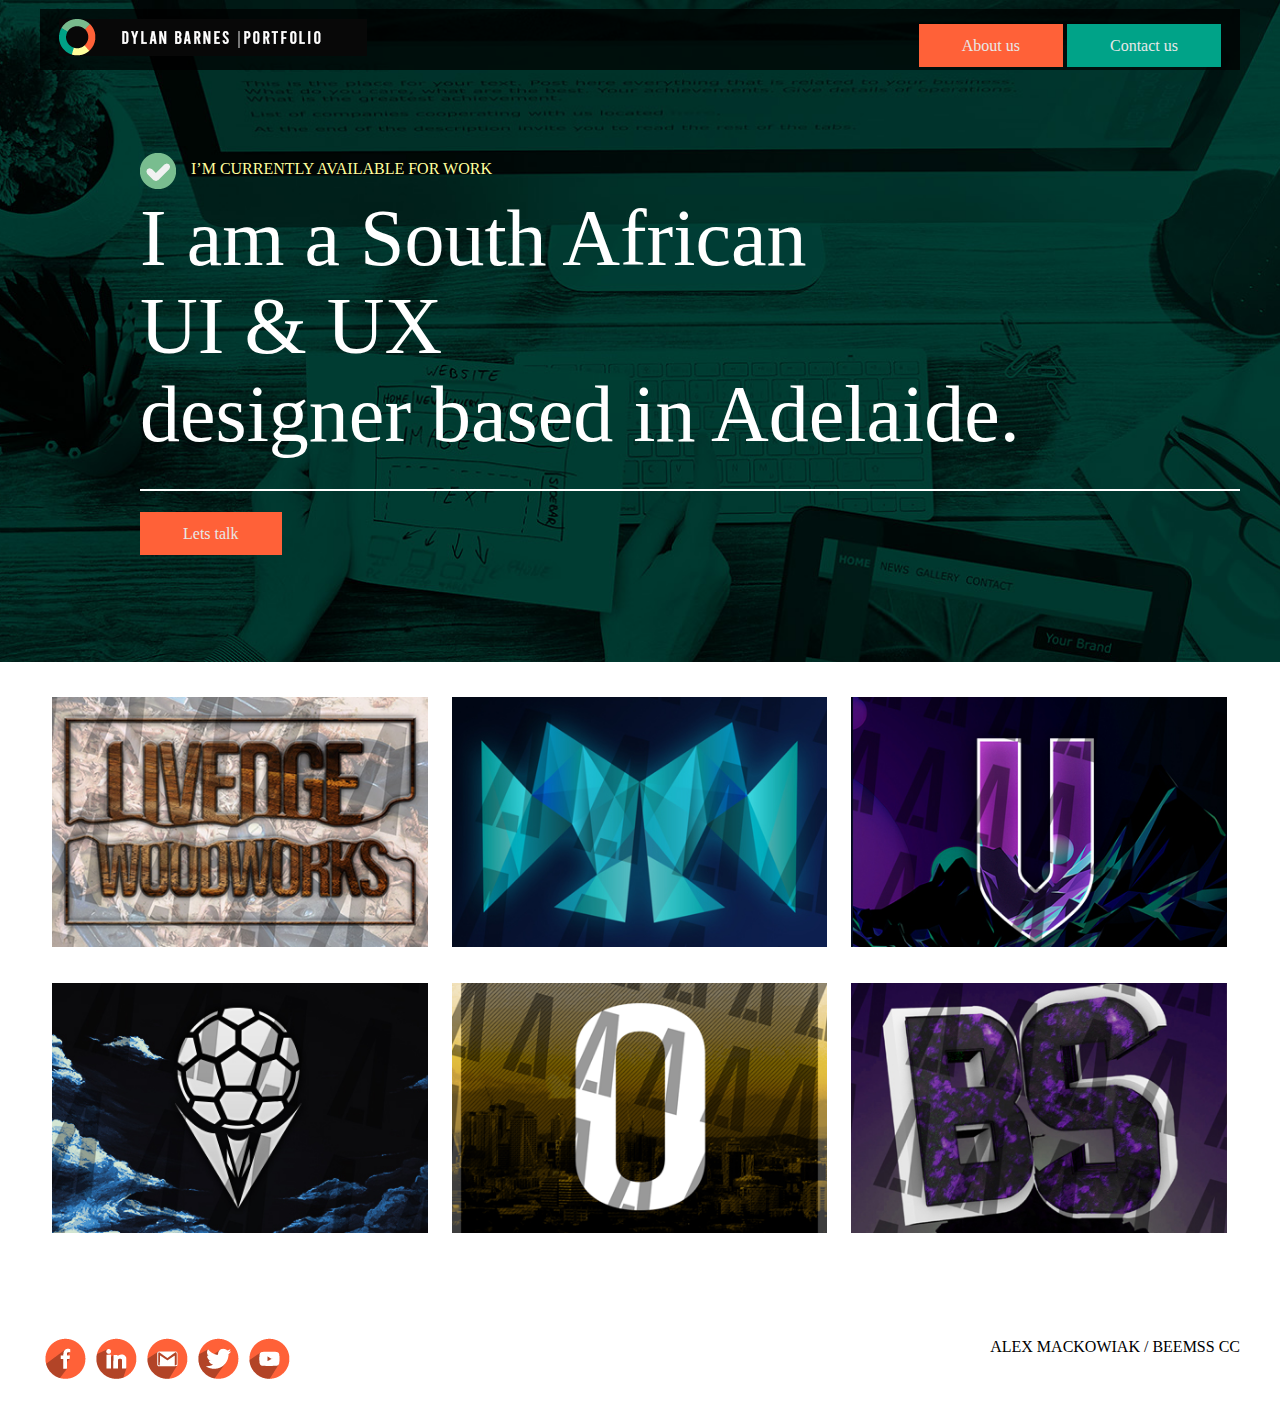
<file: index.html>
<!doctype html>
<html><!-- InstanceBegin template="/Templates/portfolio-template.dwt" codeOutsideHTMLIsLocked="false" -->
<head>
<meta charset="utf-8">
<meta name="viewport" content="width=device-width, initial-scale=1.0">
<!-- InstanceBeginEditable name="doctitle" -->
<title>Homepage</title>
<!-- InstanceEndEditable -->
<link href="styles.css" rel="stylesheet" type="text/css">
<script src="https://ajax.googleapis.com/ajax/libs/jquery/3.2.1/jquery.min.js"></script>
	<script type="text/javascript" src="js/scripts.js"></script>

<!--The following script tag downloads a font from the Adobe Edge Web Fonts server for use within the web page. We recommend that you do not modify it.--><script>var __adobewebfontsappname__="dreamweaver"</script><script src="http://use.edgefonts.net/open-sans-condensed:n3:default;playfair-display:n4:default;average:n4:default.js" type="text/javascript"></script>
<!-- InstanceBeginEditable name="head" -->
<!-- InstanceEndEditable -->
</head>

<body>
<div class="hero-image">
  <div class="container">
    <header>
      <a href="index.html"><img src="Images/logo-dylan-barnes.png" width="308" height="37" alt=""/></a>
      <div class="mobile-view"><img src="Images/burger-menu.svg" alt="" width="25"></div>
      <nav>
        
        <div class="desktop-view">
            <ul class="list-container">
              <li><a href="about-us.html" class="btn-red">About us</a></li>
              <li><a href="contact-us.html" class="btn-green">Contact us</a></li>
			</ul>
        </div>
      </nav>
      
      </header>
    <!-- InstanceBeginEditable name="main-content" -->
    <main>
      <div class="hero-content"><img src="Images/tick.png" alt="Freelance Web design available " width="36" height="36" class="float-left"/>
        <p class="float-left availability">I’M CURRENTLY AVAILABLE FOR WORK</p>
        <h1 class="clearfloat">I am a South African<br>
          UI &amp; UX <br>
          designer based in Adelaide.</h1>
        <hr class="index_hr">
        <a href="contact-us.html" title="Daniel Walter Scott" class="btn-red">Lets talk</a>        &nbsp;</div>
      <div class="ImGr">
        <div class="col col-lg float-left Col-md Col-xs"><a href="portfolio-ui-design-byol.html" target="_self"><img src="Images/thumbnail1.jpg" alt="Portfolio design byol" width="410" height="273" class="ResImg"></a></div>
        <div class="col col-lg float-left Col-md Col-xs"><img src="Images/thumbnail2.jpg" alt="" width="410" height="273" class="ResImg"/></div>
        <div class="col col-lg float-left Col-md Col-xs"><img src="Images/thumbnail3.jpg" alt="" width="410" height="273" class="ResImg"/></div>
        <div class="col col-lg float-left Col-md Col-xs"><img src="Images/thumbnail4.jpg" alt="" width="410" height="273" class="ResImg"/></div>
        <div class="col col-lg float-left Col-md Col-xs"><img src="Images/thumbnail5.jpg" alt="" width="410" height="273" class="ResImg"/></div>
        <div class="col col-lg float-left Col-md Col-xs"><img src="Images/thumbnail6.jpg" alt="" width="410" height="273" class="ResImg"/></div>
        
        &nbsp;</div>
    </main>
    <!-- InstanceEndEditable -->
    <footer>
      <div class="social-icons"><a href="mailto:dylan@beemss.com"><img src="Images/social-facebook.png" alt="BYOL Facebook link " width="41" height="41" class="footer-image"><img src="Images/social-linkedin.png" alt="BYOL Facebook link " width="41" height="41" class="footer-image"><img src="Images/social-mail.png" alt="BYOL Facebook link " width="41" height="41" class="footer-image"><img src="Images/social-twitter.png" alt="BYOL Facebook link " width="41" height="41" class="footer-image"><img src="Images/social-youtube.png" alt="BYOL Facebook link " width="41" height="41" class="footer-image"></a></div>
      <div class="copyright">ALEX MACKOWIAK / BEEMSS CC</div>
    &nbsp;</footer>
	  
  </div>
</div>
</body>
<!-- InstanceEnd --></html>
</file>
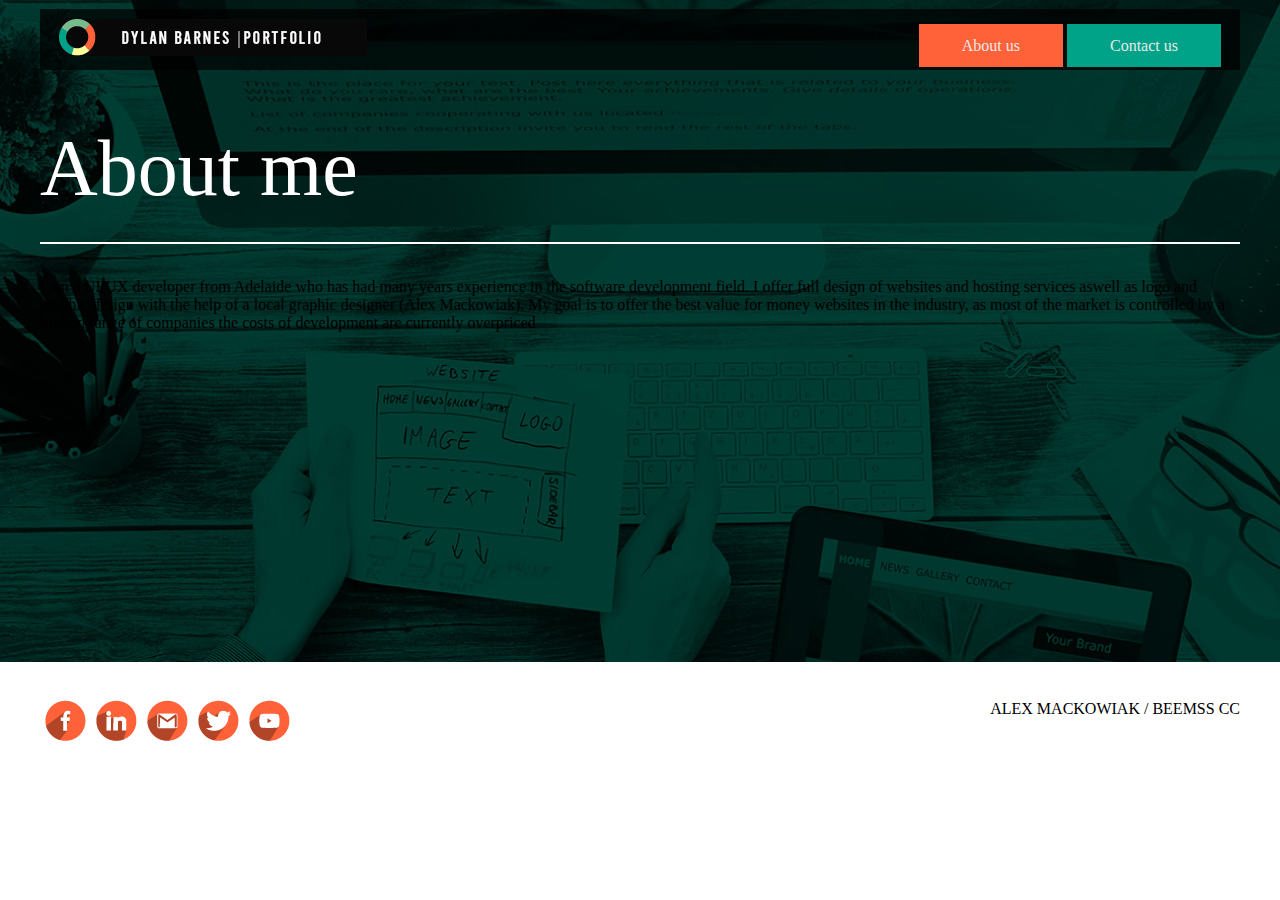
<file: about-me.html>
<!doctype html>
<html><!-- InstanceBegin template="Templates/portfolio-template.dwt" codeOutsideHTMLIsLocked="false" -->
<head>
<meta charset="utf-8">
<meta name="viewport" content="width=device-width, initial-scale=1.0">
<!-- InstanceBeginEditable name="doctitle" -->
<title>First Website</title>
<!-- InstanceEndEditable -->
<link href="styles.css" rel="stylesheet" type="text/css">
<script src="https://ajax.googleapis.com/ajax/libs/jquery/3.2.1/jquery.min.js"></script>
	<script type="text/javascript" src="js/scripts.js"></script>

<!--The following script tag downloads a font from the Adobe Edge Web Fonts server for use within the web page. We recommend that you do not modify it.--><script>var __adobewebfontsappname__="dreamweaver"</script><script src="http://use.edgefonts.net/open-sans-condensed:n3:default;playfair-display:n4:default;average:n4:default.js" type="text/javascript"></script>
<!-- InstanceBeginEditable name="head" -->
<!-- InstanceEndEditable -->
</head>

<body>
<div class="hero-image">
  <div class="container">
    <header>
      <a href="index.html"><img src="Images/logo-dylan-barnes.png" width="308" height="37" alt=""/></a>
      <div class="mobile-view"><img src="Images/burger-menu.svg" alt="" width="25"></div>
      <nav>
        
        <div class="desktop-view">
            <ul class="list-container">
              <li><a href="about-us.html" class="btn-red">About us</a></li>
              <li><a href="contact-us.html" class="btn-green">Contact us</a></li>
			</ul>
        </div>
      </nav>
      
      </header>
    <!-- InstanceBeginEditable name="main-content" -->
    <main>
      <div>
        <div class="about-us-header">
          <h1>About me</h1>
        </div>
        <div>
          <hr class="about_us_hr">
        </div>
        <p class="about-us-paragraph"> I am a UI/UX developer from Adelaide who has had many years experience in the software development field. I offer full design of websites and hosting services aswell as logo and graphic design with the help of a local graphic designer (Alex Mackowiak). My goal is to offer the best value for money websites in the industry, as most of the market is controlled by a limited range of companies the costs of development are currently overpriced </p>
      </div>
    </main>
    <!-- InstanceEndEditable -->
    <footer>
      <div class="social-icons"><a href="mailto:dylan@beemss.com"><img src="Images/social-facebook.png" alt="BYOL Facebook link " width="41" height="41" class="footer-image"><img src="Images/social-linkedin.png" alt="BYOL Facebook link " width="41" height="41" class="footer-image"><img src="Images/social-mail.png" alt="BYOL Facebook link " width="41" height="41" class="footer-image"><img src="Images/social-twitter.png" alt="BYOL Facebook link " width="41" height="41" class="footer-image"><img src="Images/social-youtube.png" alt="BYOL Facebook link " width="41" height="41" class="footer-image"></a></div>
      <div class="copyright">ALEX MACKOWIAK / BEEMSS CC</div>
    &nbsp;</footer>
	  
  </div>
</div>
</body>
<!-- InstanceEnd --></html>
</file>
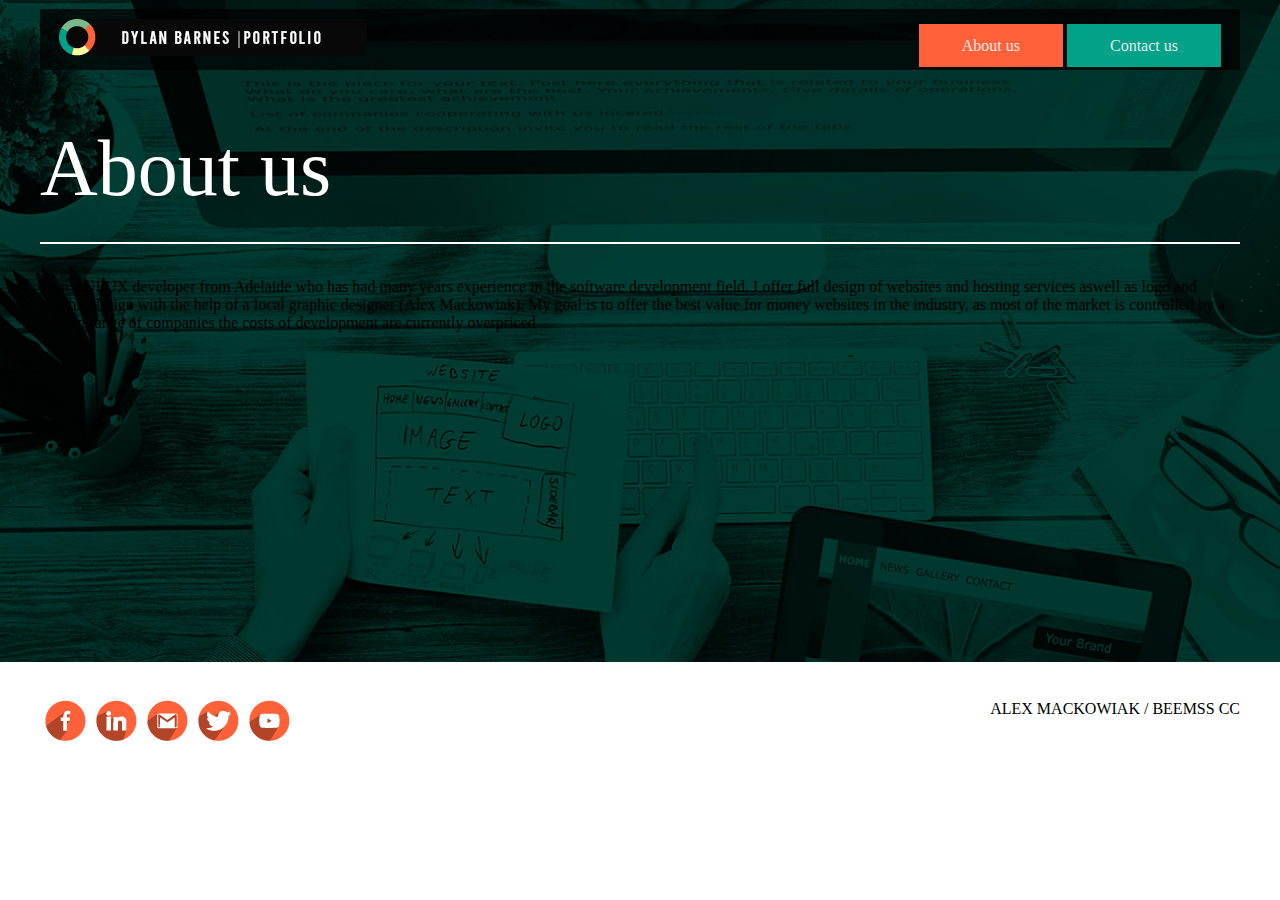
<file: about-us.html>
<!doctype html>
<html><!-- InstanceBegin template="Templates/portfolio-template.dwt" codeOutsideHTMLIsLocked="false" -->
<head>
<meta charset="utf-8">
<meta name="viewport" content="width=device-width, initial-scale=1.0">
<!-- InstanceBeginEditable name="doctitle" -->
<title>First Website</title>
<!-- InstanceEndEditable -->
<link href="styles.css" rel="stylesheet" type="text/css">
<script src="https://ajax.googleapis.com/ajax/libs/jquery/3.2.1/jquery.min.js"></script>
	<script type="text/javascript" src="js/scripts.js"></script>

<!--The following script tag downloads a font from the Adobe Edge Web Fonts server for use within the web page. We recommend that you do not modify it.--><script>var __adobewebfontsappname__="dreamweaver"</script><script src="http://use.edgefonts.net/open-sans-condensed:n3:default;playfair-display:n4:default;average:n4:default.js" type="text/javascript"></script>
<!-- InstanceBeginEditable name="head" -->
<!-- InstanceEndEditable -->
</head>

<body>
<div class="hero-image">
  <div class="container">
    <header>
      <a href="index.html"><img src="Images/logo-dylan-barnes.png" width="308" height="37" alt=""/></a>
      <div class="mobile-view"><img src="Images/burger-menu.svg" alt="" width="25"></div>
      <nav>
        
        <div class="desktop-view">
            <ul class="list-container">
              <li><a href="about-us.html" class="btn-red">About us</a></li>
              <li><a href="contact-us.html" class="btn-green">Contact us</a></li>
			</ul>
        </div>
      </nav>
      
      </header>
    <!-- InstanceBeginEditable name="main-content" -->
    <main>
      <div>
        <div class="about-us-header">
          <h1>About us</h1>
        </div>
        <div>
          <hr class="about_us_hr">
        </div>
        <p class="about-us-paragraph"> I am a UI/UX developer from Adelaide who has had many years experience in the software development field. I offer full design of websites and hosting services aswell as logo and graphic design with the help of a local graphic designer (Alex Mackowiak). My goal is to offer the best value for money websites in the industry, as most of the market is controlled by a limited range of companies the costs of development are currently overpriced </p>
      </div>
    </main>
    <!-- InstanceEndEditable -->
    <footer>
      <div class="social-icons"><a href="mailto:dylan@beemss.com"><img src="Images/social-facebook.png" alt="BYOL Facebook link " width="41" height="41" class="footer-image"><img src="Images/social-linkedin.png" alt="BYOL Facebook link " width="41" height="41" class="footer-image"><img src="Images/social-mail.png" alt="BYOL Facebook link " width="41" height="41" class="footer-image"><img src="Images/social-twitter.png" alt="BYOL Facebook link " width="41" height="41" class="footer-image"><img src="Images/social-youtube.png" alt="BYOL Facebook link " width="41" height="41" class="footer-image"></a></div>
      <div class="copyright">ALEX MACKOWIAK / BEEMSS CC</div>
    &nbsp;</footer>
	  
  </div>
</div>
</body>
<!-- InstanceEnd --></html>
</file>
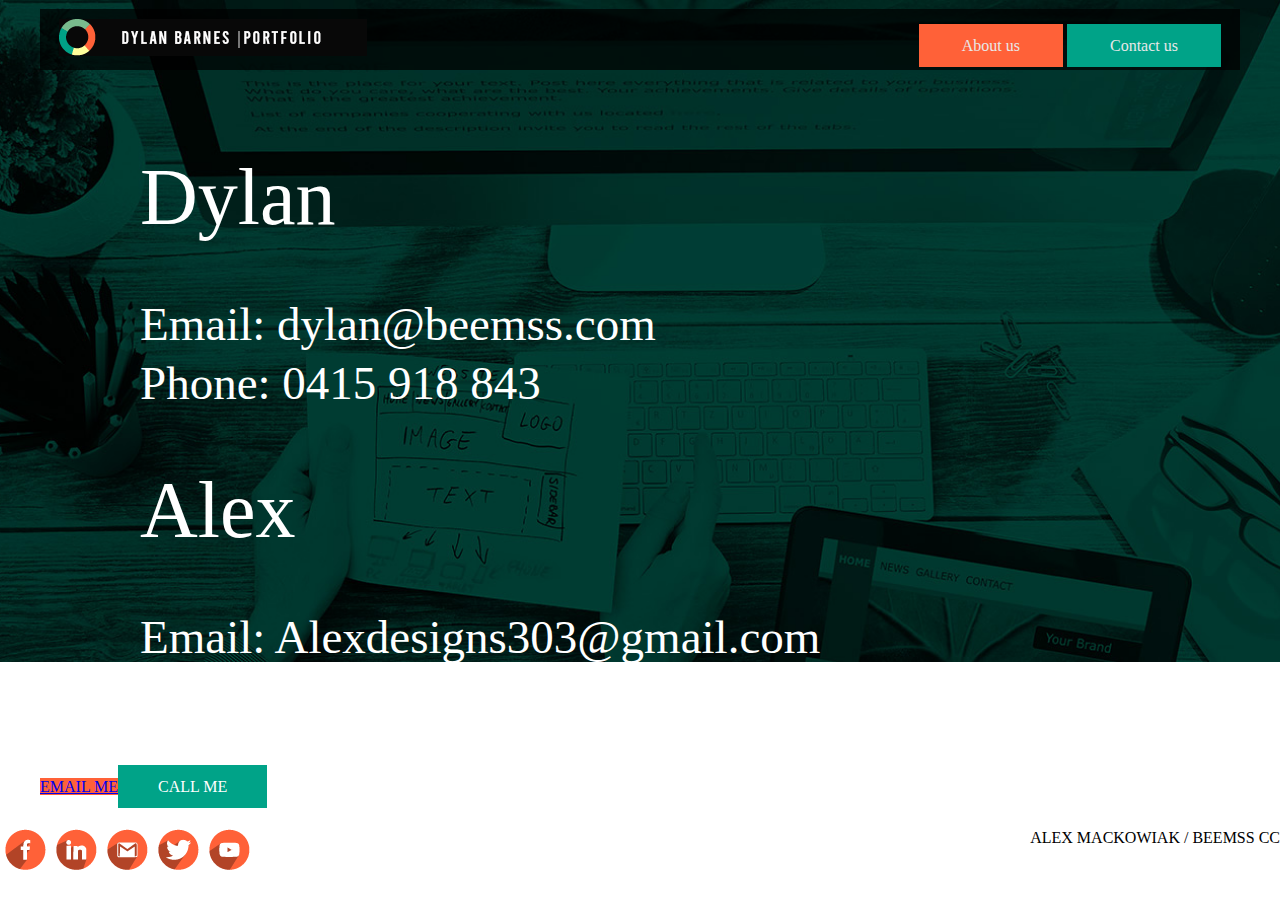
<file: contact-us.html>
<!doctype html>
<html><!-- InstanceBegin template="/Templates/portfolio-template.dwt" codeOutsideHTMLIsLocked="false" -->
<head>
<meta charset="utf-8">
<meta name="viewport" content="width=device-width, initial-scale=1.0">
<!-- InstanceBeginEditable name="doctitle" -->
<title>Homepage</title>
<!-- InstanceEndEditable -->
<link href="styles.css" rel="stylesheet" type="text/css">
<script src="https://ajax.googleapis.com/ajax/libs/jquery/3.2.1/jquery.min.js"></script>
	<script type="text/javascript" src="js/scripts.js"></script>

<!--The following script tag downloads a font from the Adobe Edge Web Fonts server for use within the web page. We recommend that you do not modify it.--><script>var __adobewebfontsappname__="dreamweaver"</script><script src="http://use.edgefonts.net/open-sans-condensed:n3:default;playfair-display:n4:default;average:n4:default.js" type="text/javascript"></script>
<!-- InstanceBeginEditable name="head" -->
<!-- InstanceEndEditable -->
</head>

<body>
<div class="hero-image">
  <div class="container">
    <header>
      <a href="index.html"><img src="Images/logo-dylan-barnes.png" width="308" height="37" alt=""/></a>
      <div class="mobile-view"><img src="Images/burger-menu.svg" alt="" width="25"></div>
      <nav>
        
        <div class="desktop-view">
            <ul class="list-container">
              <li><a href="about-us.html" class="btn-red">About us</a></li>
              <li><a href="contact-us.html" class="btn-green">Contact us</a></li>
			</ul>
        </div>
      </nav>
      
      </header>
    <!-- InstanceBeginEditable name="main-content" -->
    <main>
      <div class="hero-content">
        <div class="contact-us-heading">
          <h1>Dylan</h1>
        </div>
        <div class="contact-us-details">
          <h2 class="clearfloat">Email: dylan@beemss.com<br>
            Phone: 0415 918 843 </h2>
          </div>
		  <div>
            <h1>Alex</h1>
          </div>
		  <div class="contact-us-details">
          <h2 class="clearfloat">Email: Alexdesigns303@gmail.com<br>
            Phone: 0415 918 843 </h2>
          </div>
        </div>
        <hr>
        <div class="contact-us-btns"><a href="mailto:dylan@beemss.com" class="btn-red">EMAIL ME</a><a href="tel:0415-918-843" class="btn-green">CALL ME </a> </div>
		</div>
      
        
        
        
        
    </main>
    <!-- InstanceEndEditable -->
    <footer>
      <div class="social-icons"><a href="mailto:dylan@beemss.com"><img src="Images/social-facebook.png" alt="BYOL Facebook link " width="41" height="41" class="footer-image"><img src="Images/social-linkedin.png" alt="BYOL Facebook link " width="41" height="41" class="footer-image"><img src="Images/social-mail.png" alt="BYOL Facebook link " width="41" height="41" class="footer-image"><img src="Images/social-twitter.png" alt="BYOL Facebook link " width="41" height="41" class="footer-image"><img src="Images/social-youtube.png" alt="BYOL Facebook link " width="41" height="41" class="footer-image"></a></div>
      <div class="copyright">ALEX MACKOWIAK / BEEMSS CC</div>
    &nbsp;</footer>
	  
  </div>
</div>
</body>
<!-- InstanceEnd --></html>
</file>
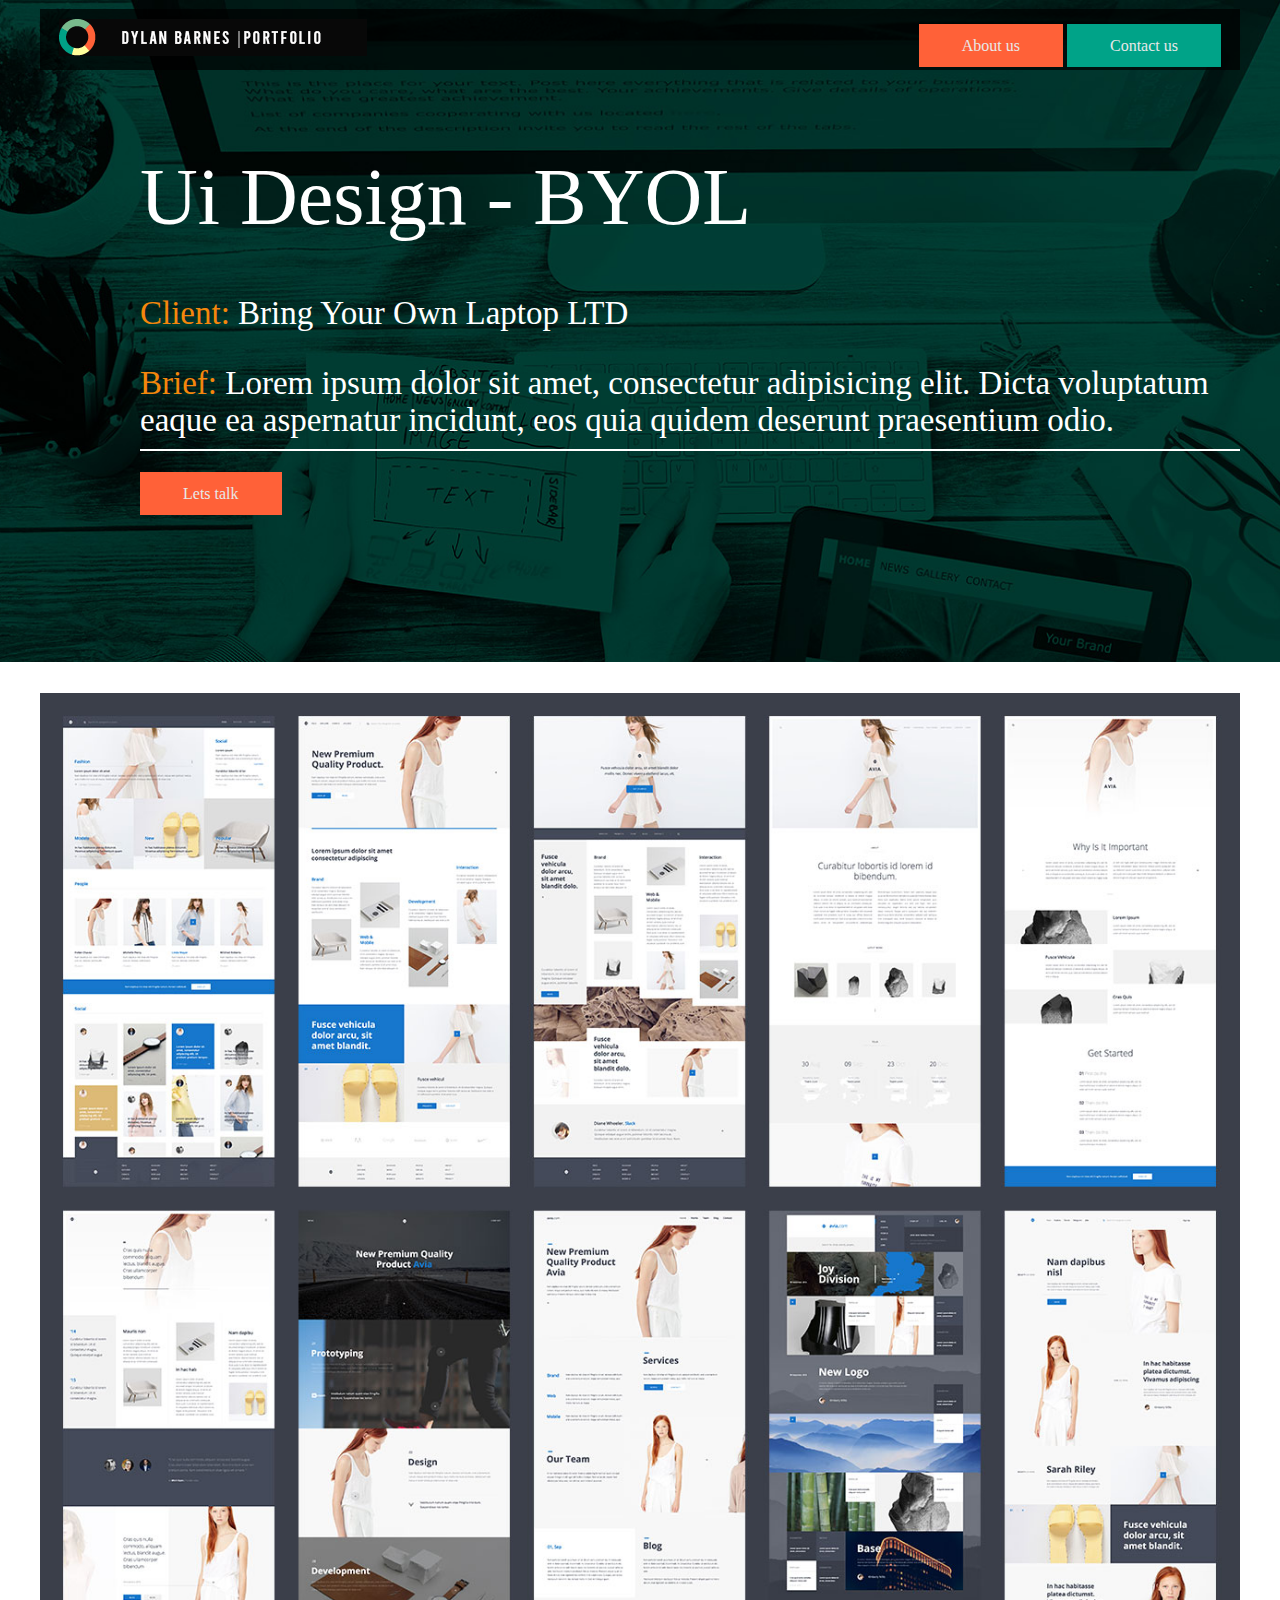
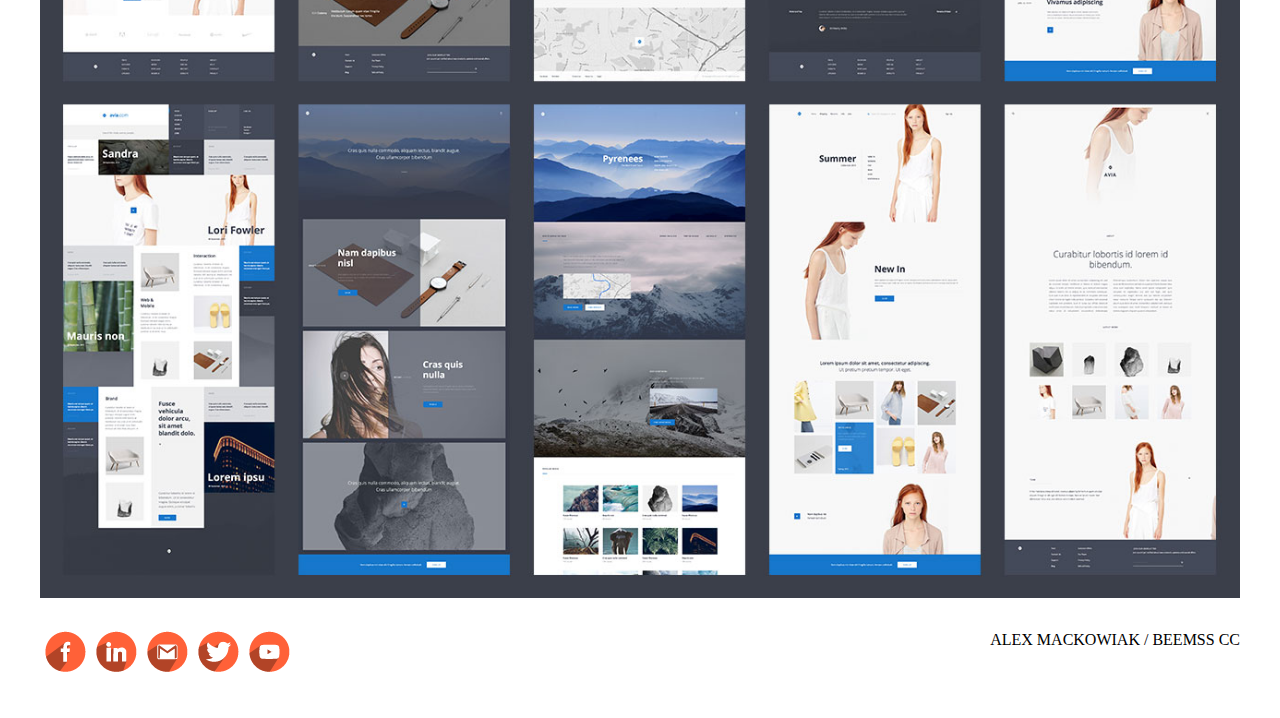
<file: portfolio-ui-design-byol.html>
<!doctype html>
<html><!-- InstanceBegin template="/Templates/portfolio-template.dwt" codeOutsideHTMLIsLocked="false" -->
<head>
<meta charset="utf-8">
<meta name="viewport" content="width=device-width, initial-scale=1.0">
<!-- InstanceBeginEditable name="doctitle" -->
<title>Ui Design</title>
<!-- InstanceEndEditable -->
<link href="styles.css" rel="stylesheet" type="text/css">
<script src="https://ajax.googleapis.com/ajax/libs/jquery/3.2.1/jquery.min.js"></script>
	<script type="text/javascript" src="js/scripts.js"></script>

<!--The following script tag downloads a font from the Adobe Edge Web Fonts server for use within the web page. We recommend that you do not modify it.--><script>var __adobewebfontsappname__="dreamweaver"</script><script src="http://use.edgefonts.net/open-sans-condensed:n3:default;playfair-display:n4:default;average:n4:default.js" type="text/javascript"></script>
<!-- InstanceBeginEditable name="head" -->
<!-- InstanceEndEditable -->
</head>

<body>
<div class="hero-image">
  <div class="container">
    <header>
      <a href="index.html"><img src="Images/logo-dylan-barnes.png" width="308" height="37" alt=""/></a>
      <div class="mobile-view"><img src="Images/burger-menu.svg" alt="" width="25"></div>
      <nav>
        
        <div class="desktop-view">
            <ul class="list-container">
              <li><a href="about-us.html" class="btn-red">About us</a></li>
              <li><a href="contact-us.html" class="btn-green">Contact us</a></li>
			</ul>
        </div>
      </nav>
      
      </header>
    <!-- InstanceBeginEditable name="main-content" -->
    <main>
      <div class="hero-content">
        <h1 class="clearfloat">Ui Design - BYOL</h1>
        <p class="TeWh"><span class="TeRe">Client:</span> Bring Your Own Laptop LTD </p>
        <p class="TeWh"><span class="TeRe">Brief:</span> Lorem ipsum dolor sit amet, consectetur adipisicing elit. Dicta voluptatum eaque ea aspernatur incidunt, eos quia quidem deserunt praesentium odio.</p>
        <hr>
        <a href="contact-us.html" title="Daniel Walter Scott" class="btn-red">Lets talk</a>        &nbsp;</div>
      <div class="ImGr">
        
        
        &nbsp;</div>
    <img src="Images/portfolio1.jpg" alt="" width="1300" height="1631" class="ResImg"/>    </main>
    <!-- InstanceEndEditable -->
    <footer>
      <div class="social-icons"><a href="mailto:dylan@beemss.com"><img src="Images/social-facebook.png" alt="BYOL Facebook link " width="41" height="41" class="footer-image"><img src="Images/social-linkedin.png" alt="BYOL Facebook link " width="41" height="41" class="footer-image"><img src="Images/social-mail.png" alt="BYOL Facebook link " width="41" height="41" class="footer-image"><img src="Images/social-twitter.png" alt="BYOL Facebook link " width="41" height="41" class="footer-image"><img src="Images/social-youtube.png" alt="BYOL Facebook link " width="41" height="41" class="footer-image"></a></div>
      <div class="copyright">ALEX MACKOWIAK / BEEMSS CC</div>
    &nbsp;</footer>
	  
  </div>
</div>
</body>
<!-- InstanceEnd --></html>
</file>
<file: styles.css>
@charset "utf-8";
header {
    background-color: rgba(0,0,0,0.70);
    padding-top: 10px;
    padding-left: 19px;
    padding-right: 19px;
    padding-bottom: 10px;
}
.container {
    max-width: 1200px;
    margin-left: auto;
    margin-right: auto;
}
nav {
    float: right;
}
.desktop-view ul li  {
    display: inline-block;
    list-style-type: none;
    list-style-image: none;

}
.desktop-view ul li a {
    padding-top: 13px;
    padding-bottom: 13px;
    padding-left: 43px;
    padding-right: 43px;
    text-decoration: none;
    color: #E8E8E8;
}

.btn-red {
    background-color: rgba(255,97,56,1.00);
}
.btn-green {
    background-color: rgba(0,163,136,1.00);
    padding-top: 13px;
    padding-bottom: 13px;
    padding-left: 40px;
    padding-right: 40px;
    text-decoration: none;
    color: rgba(255,255,255,1.00);
}



.mobile-view {
    display: none;
    margin-top: -4px;
}
.container header {


}
body {
    font-family: open-sans-condensed;
    font-style: normal;
    font-weight: 300;
    margin-top: 0px;
    margin-right: 0px;
    margin-bottom: 0px;
    margin-left: 0px;
}
.hero-image {
    background-image: url(Images/hero-background.jpg);
    height: 653px;
    background-repeat: no-repeat;
    background-size: cover;
    background-position: center 0%;
    padding-top: 9px;
}
main {
    min-height: 543px;
}
footer {
    height: 120px;
}
.social-icons {
    float: left;
    margin-top: 33px;
}
.copyright {
    float: right;
    margin-top: 33px;
}
.footer-image {
    padding-right: 5px;
    padding-left: 5px;
}
.hero-content {
    margin-top: 83px;
    margin-left: 100px;
}
h2 {
    color: #FFFFFF;
    font-size: 47px;
    font-family: playfair-display;
    font-style: normal;
    font-weight: 400;
    line-height: 59px;
}
.float-left {
    float: left;
    color: #FFFFFF;
}
.availability {
    color: #FFFF9D;
    margin-left: 15px;
    margin-top: 7px;
}
.clearfloat {
    clear: both;
}


.float-right {
    float: right;
}
h1 {
    color: #FFFFFF;
    font-size: 80px;
    font-family: playfair-display;
    font-style: normal;
    font-weight: 400;
    line-height: 88px;
}

hr {
    border-style: solid;
    border-color: #FFFFFF;
    margin-bottom: 34px;
    margin-top: -23px;
}
.hero-content .btn-red  {
    padding-top: 13px;
    padding-bottom: 13px;
    padding-left: 43px;
    padding-right: 43px;
    text-decoration: none;
    color: #E8E8E8;
}
.ImGr {
    margin-top: 142px;
    margin-bottom: 30px;
}
.ImGr:after {
    clear: both;
}

.col {
    background-color: #FF0004;
    margin-left: 1%;
    margin-right: 1%;
    margin-bottom: 2%;
    margin-top: 1%;
}
.ResImg {
    width: 100%;
    height: auto;
    display: block;
}

.col-lg {
    width: 31.3%;
}
.TeWh {
    color: #FFFFFF;
    font-size: 33px;
}
.TeRe {
    color: #F5870C;
}
main .hero-content .btn-green {
    margin-left: 10px;
}






























/*tablet view*/
@media (min-width: 401px) and (max-width: 768px){
header {
    background-color: rgba(0,0,0,0.70);
}
.mobile-view {
    display: block;
    margin-left: 0px;
    float: right;
}
.desktop-view {
    display: none;
    text-align: right;
    margin-left: 0px;
    padding-top: 6px;
    padding-left: 0px;
    padding-right: 0px;
    margin-right: -27px;
    width: auto;
    min-height: 0px;
}
.desktop-view ul li {
    display: block;
    padding-top: 29px;
    margin-top: 2px;
}


.expand  {
    display: block;
    margin-left: 0px;
}
header .mobile-view img {
}
.hero-content {
    margin-left: 25px;
    margin-right: 25px;
}
h1 {
    font-size: 65px;
    line-height: 68px;
}
.Col-md {
    margin-top: 1%;
    margin-right: 1%;
    margin-bottom: 1%;
    margin-left: 1%;
    width: 48%;
}




}


/*mobile view*/
@media (max-width: 400px){
header {
    background-color: rgba(0,0,0,0.70);
}
.mobile-view {
    display: block;
    margin-top: 0px;
}
.desktop-view {
    display: none;
}

.expand  {
    display: block;
}
header a img {
    width: 83%;
    height: 83%;
}
.desktop-view ul li {
    display: block;
    padding-top: 25px;
}
.hero-image {
    height: 526px;
}
.image-practice {


}
.hero-content hr {
    margin-left: 0px;
    margin-right: 0px;
    text-align: center;
    display: none;
}
.hero-content img.float-left {
    margin-left: -54px;
}

h1 {
    font-size: 42px;
    line-height: 46px;
}
hero-content {
    margin-left: 10px;
    margin-right: 10px;


}
.Col-xs {
    width: 98%;
    margin-top: 1%;
    margin-right: 1%;
    margin-bottom: 1%;
    margin-left: 1%;
}
.hero-content p {
    font-size: 20px;
}
.hero-content p.float-left.availability {
    margin-left: -8px;
}










}
.desktop-view {

}
.list-container {
    margin-top: 18px;
    padding-top: 0px;
}

.expand {
}
.so {
}
.clear {
}
.Col-md {
}
.Col-xs {
}
.text-white- {
}
.btn-grenn {
}
</file>
